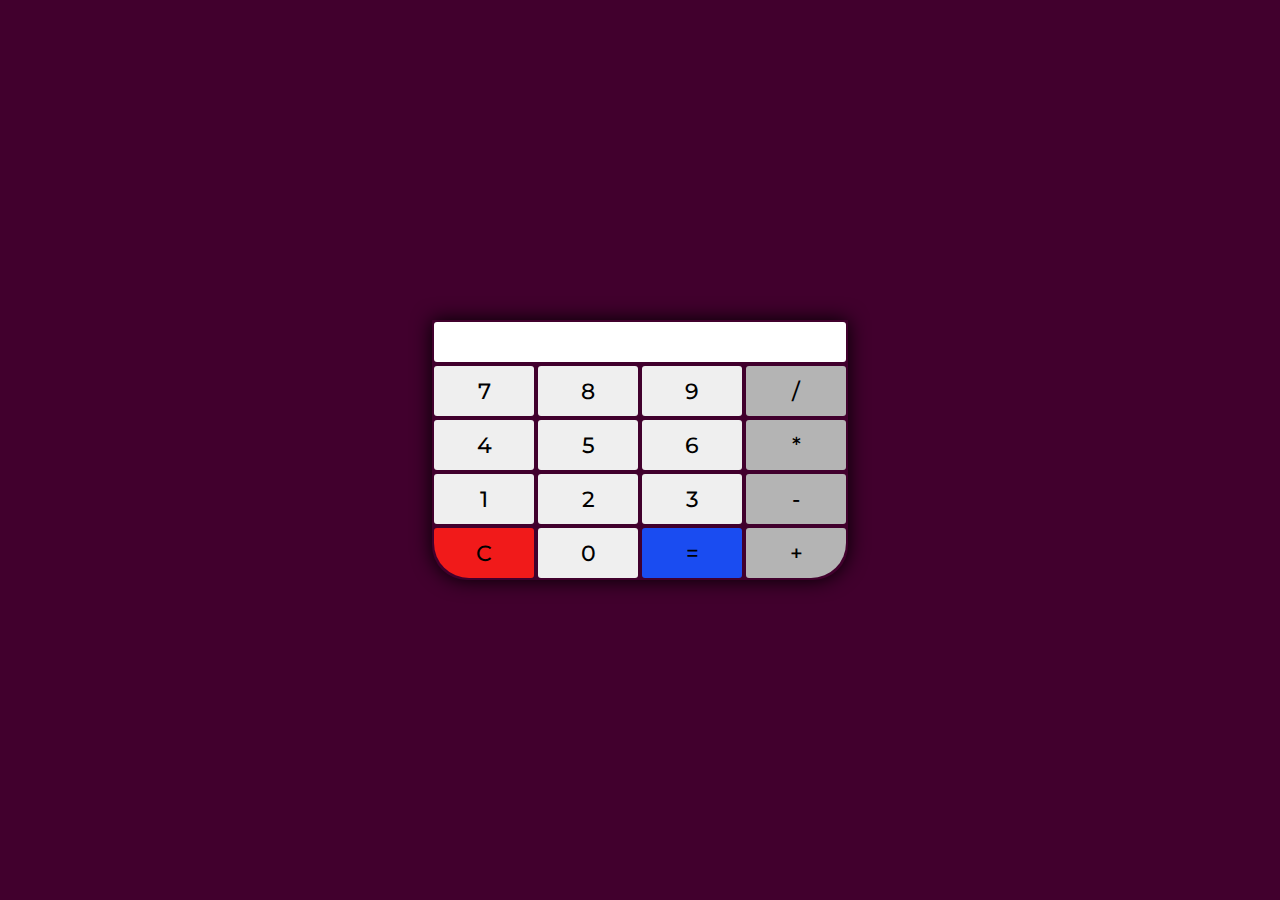
<file: SEMANA 08/Calculadora/index.html>
<!DOCTYPE html>
<html lang="en">

<head>
    <meta charset="UTF-8">
    <meta name="viewport" content="width=device-width, initial-scale=1.0">
    <script language="JavaScript" src="calculadora.js"></script>
    <link rel="stylesheet" href="estilo.css">
    <title>Document</title>
</head>

<body>
    <form action="" name="calc">
        <div id="calculadora">

            <input type="text" id="visor" name="visor">
            <div id="primeira">
                <input type="button" value="7" class="botao borda" onclick="botao(value)">
                <input type="button" value="8" class="botao borda" onclick="botao(value)">
                <input type="button" value="9" class="botao borda" onclick="botao(value)">
                <input type="button" value="/" class="botao borda" onclick="botao(value)">
            </div>
            <div id="segunda">
                <input type="button" value="4" class="botao borda" onclick="botao(value)">
                <input type="button" value="5" class="botao borda" onclick="botao(value)">
                <input type="button" value="6" class="botao borda" onclick="botao(value)">
                <input type="button" value="*" class="botao borda" onclick="botao(value)">
            </div>
            <div id="terceira">
                <input type="button" value="1" class="botao borda" onclick="botao(value)">
                <input type="button" value="2" class="botao borda" onclick="botao(value)">
                <input type="button" value="3" class="botao borda" onclick="botao(value)">
                <input type="button" value="-" class="botao borda" onclick="botao(value)">
            </div>
            <div id="quarta">
                <input type="button" value="C" class="botao borda" onclick="reseta()">
                <input type="button" value="0" class="botao borda" onclick="botao(value)">
                <input type="button" value="=" class="botao borda" onclick="calcula()">
                <input type="button" value="+" class="botao borda" onclick="botao(value)">
            </div>
        </div>
    </form>
</body>

</html>
</file>
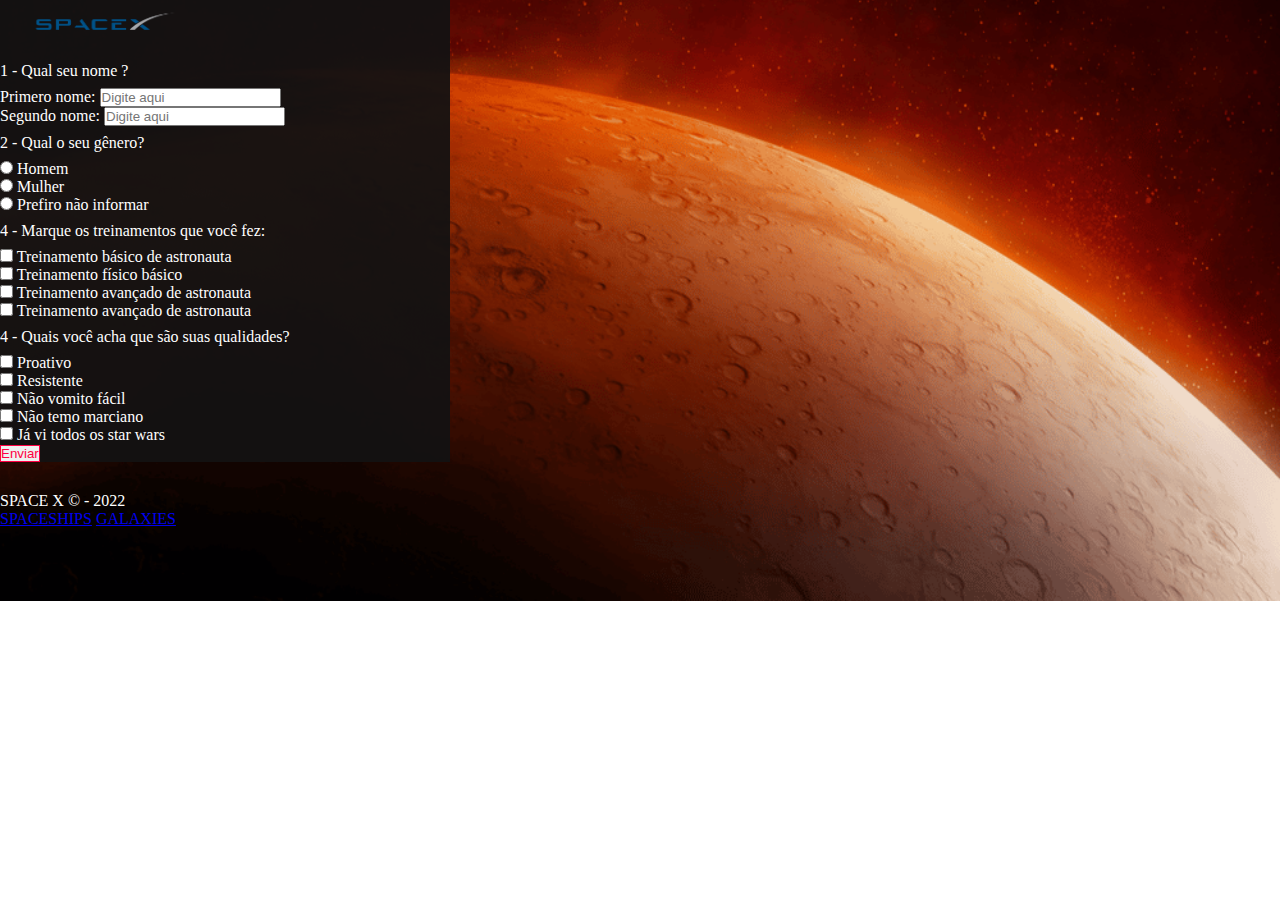
<file: SEMANA 08/bootstrap/ex01 res/index.html>
<!DOCTYPE html>
<html lang="en">

<head>
  <meta charset="UTF-8" />
  <meta http-equiv="X-UA-Compatible" content="IE=edge" />
  <meta name="viewport" content="width=device-width, initial-scale=1.0" />
  <link href="https://cdn.jsdelivr.net/npm/bootstrap@5.1.3/dist/css/bootstrap.min.css" rel="stylesheet"
    integrity="sha384-1BmE4kWBq78iYhFldvKuhfTAU6auU8tT94WrHftjDbrCEXSU1oBoqyl2QvZ6jIW3" crossorigin="anonymous" />
  <link rel="stylesheet" href="./css/style.css" />
  <link rel="shortcut icon" href="./images/FAVICON-SPACEX.png" type="image/x-icon" />
  <title>Rumo a marte - OnebitX</title>
</head>

<body class="py-5">
  <div class="container px-4 container1">
    <div class="text-center">
      <img class="img-fluid topLogo mt-4 mb-3" src="./images/logospacex.png" alt="LPlogo" />
    </div>
    <p class="paragraph">1 - Qual seu nome ?</p>
    <div class="input-group mb-3">
      <span class="input-group-text" id="basic-addon1">Primero nome:</span>
      <input type="text" class="form-control" placeholder="Digite aqui" aria-label="Username"
        aria-describedby="basic-addon1" />
    </div>
    <div class="input-group mb-3">
      <span class="input-group-text" id="basic-addon1">Segundo nome:</span>
      <input type="text" class="form-control" placeholder="Digite aqui" aria-label="Username"
        aria-describedby="basic-addon1" />
    </div>
    <p class="mt-3 paragraph">2 - Qual o seu gênero?</p>
    <div class="form-check">
      <input class="form-check-input" type="radio" name="flexRadioDefault" id="flexRadioDefault1" />
      <label class="form-check-label" for="flexRadioDefault1"> Homem </label>
    </div>
    <div class="form-check">
      <input class="form-check-input" type="radio" name="flexRadioDefault" id="flexRadioDefault2" />
      <label class="form-check-label" for="flexRadioDefault2"> Mulher </label>
    </div>
    <div class="form-check mb-2">
      <input class="form-check-input" type="radio" name="flexRadioDefault" id="flexRadioDefault2" />
      <label class="form-check-label" for="flexRadioDefault2">
        Prefiro não informar
      </label>
    </div>
    <p class="paragraph">4 - Marque os treinamentos que você fez:</p>
    <div class="form-check form-switch">
      <input class="form-check-input" type="checkbox" role="switch" id="flexSwitchCheckDefault" />
      <label class="form-check-label" for="flexSwitchCheckDefault">Treinamento básico de astronauta</label>
    </div>
    <div class="form-check form-switch">
      <input class="form-check-input" type="checkbox" role="switch" id="flexSwitchCheckDefault" />
      <label class="form-check-label" for="flexSwitchCheckDefault">Treinamento físico básico</label>
    </div>
    <div class="form-check form-switch">
      <input class="form-check-input" type="checkbox" role="switch" id="flexSwitchCheckDefault" />
      <label class="form-check-label" for="flexSwitchCheckDefault">Treinamento avançado de astronauta</label>
    </div>
    <div class="form-check form-switch">
      <input class="form-check-input" type="checkbox" role="switch" id="flexSwitchCheckDefault" />
      <label class="form-check-label" for="flexSwitchCheckDefault">Treinamento avançado de astronauta</label>
    </div>
    <p class="paragraph">4 - Quais você acha que são suas qualidades?</p>
    <div class="form-check form-check-inline">
      <input class="form-check-input" type="checkbox" id="inlineCheckbox1" value="option1" />
      <label class="form-check-label" for="inlineCheckbox1">Proativo</label>
    </div>
    <div class="form-check form-check-inline">
      <input class="form-check-input" type="checkbox" id="inlineCheckbox2" value="option2" />
      <label class="form-check-label" for="inlineCheckbox2">Resistente</label>
    </div>
    <div class="form-check form-check-inline">
      <input class="form-check-input" type="checkbox" id="inlineCheckbox2" value="option2" />
      <label class="form-check-label" for="inlineCheckbox2">Não vomito fácil</label>
    </div>
    <div class="form-check form-check-inline">
      <input class="form-check-input" type="checkbox" id="inlineCheckbox2" value="option2" />
      <label class="form-check-label" for="inlineCheckbox2">Não temo marciano</label>
    </div>
    <div class="form-check form-check-inline mb-3">
      <input class="form-check-input" type="checkbox" id="inlineCheckbox2" value="option2" />
      <label class="form-check-label" for="inlineCheckbox2">Já vi todos os star wars</label>
    </div>
    <div class="text-center">
      <button type="button" class="btn btn-outline-danger btnSend mb-3">Enviar</button>
      </text-center>
    </div>


  </div>
  <div class="container text-center footer">
    <p>
      SPACE X &copy;
      - 2022
    </p>
    <a href="./landingpage.html">SPACESHIPS</a>
    <a href="./lastpage.html">GALAXIES</a>
    <script src="https://cdn.jsdelivr.net/npm/bootstrap@5.1.3/dist/js/bootstrap.bundle.min.js"
      integrity="sha384-ka7Sk0Gln4gmtz2MlQnikT1wXgYsOg+OMhuP+IlRH9sENBO0LRn5q+8nbTov4+1p"
      crossorigin="anonymous"></script>
</body>

</html>
</file>
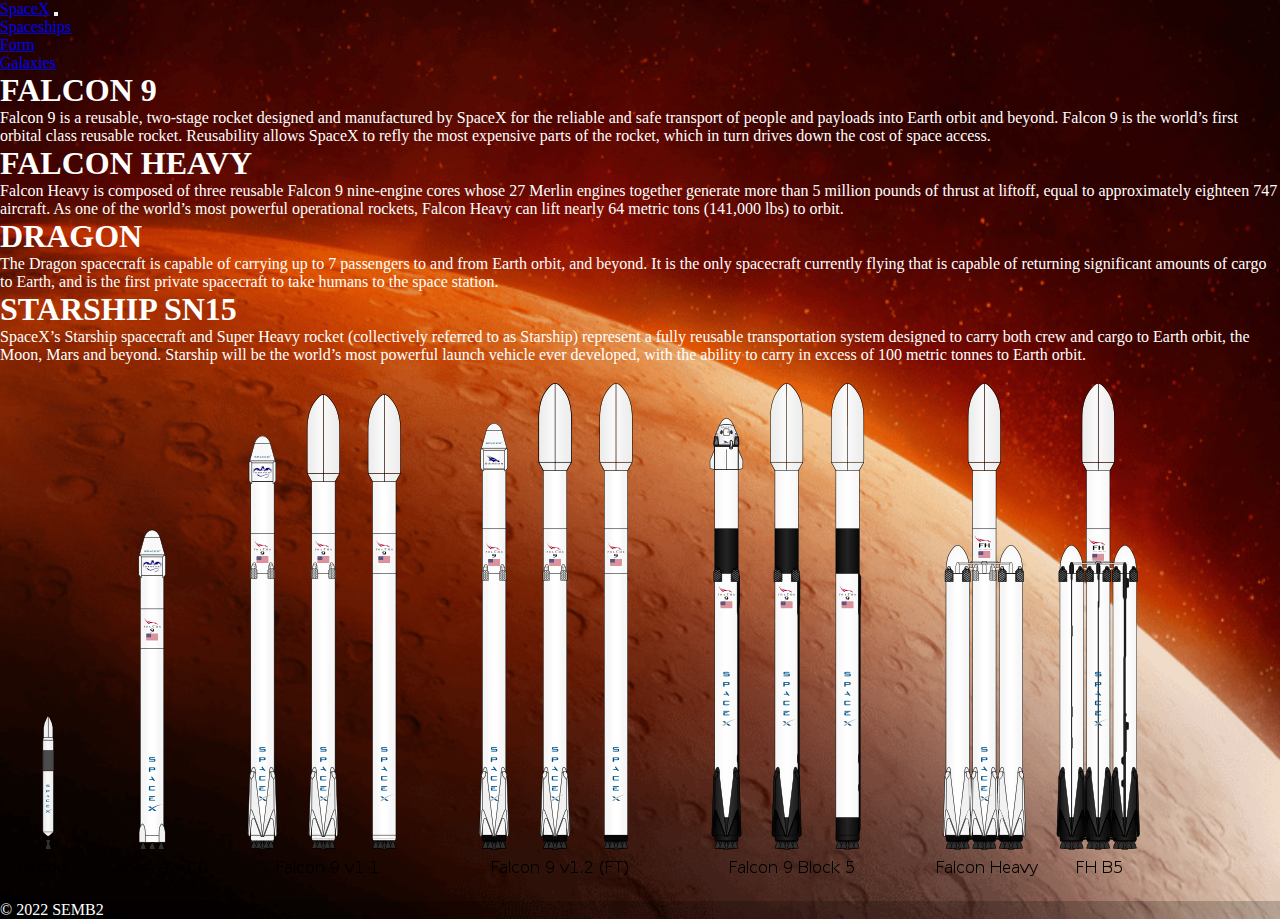
<file: SEMANA 08/bootstrap/ex01 res/landingpage.html>
<!DOCTYPE html>
<html lang="en">

<head>
  <meta charset="UTF-8">
  <meta http-equiv="X-UA-Compatible" content="IE=edge">
  <meta name="viewport" content="width=device-width, initial-scale=1.0">
  <link href="https://cdn.jsdelivr.net/npm/bootstrap@5.1.3/dist/css/bootstrap.min.css" rel="stylesheet"
    integrity="sha384-1BmE4kWBq78iYhFldvKuhfTAU6auU8tT94WrHftjDbrCEXSU1oBoqyl2QvZ6jIW3" crossorigin="anonymous" />
  <link rel="stylesheet" href="./css/style.css" />
  <link rel="shortcut icon" href="./images/FAVICON-SPACEX.png" type="image/x-icon" />
  <title>SPACE X</title>
</head>

<body>

  <nav class="navbar navbar-expand-lg navbar-light bg-light">
    <a class="navbar-brand" href="./landingpage.html">SpaceX</a>
    <button class="navbar-toggler" type="button" data-toggle="collapse" data-target="#navbarSupportedContent"
      aria-controls="navbarSupportedContent" aria-expanded="false" aria-label="Toggle navigation">
      <span class="navbar-toggler-icon"></span>
    </button>

    <div class="collapse navbar-collapse" id="navbarSupportedContent">
      <ul class="navbar-nav mr-auto">
        <li class="nav-item active">
          <a class="nav-link" href="./landingpage.html">Spaceships</span></a>
        </li>
        <li class="nav-item">
          <a class="nav-link" href="./index.html">Form</a>
        </li>
        <li class="nav-item">
          <a class="nav-link" href="./lastpage.html">Galaxies</a>
        </li>
      </ul>

    </div>
  </nav>

  <div class="container ">
    <h1>FALCON 9</h1>
    <p>Falcon 9 is a reusable, two-stage rocket designed and manufactured by SpaceX for the reliable and safe transport
      of people and payloads into Earth orbit and beyond. Falcon 9 is the world’s first orbital class reusable rocket.
      Reusability allows SpaceX to refly the most expensive parts of the rocket, which in turn drives down the cost of
      space access.</p>
    <h1>FALCON HEAVY</h1>
    <p>Falcon Heavy is composed of three reusable Falcon 9 nine-engine cores whose 27 Merlin engines together generate
      more than 5 million pounds of thrust at liftoff, equal to approximately eighteen 747 aircraft. As one of the
      world’s most powerful operational rockets, Falcon Heavy can lift nearly 64 metric tons (141,000 lbs) to orbit.</p>
    <h1>DRAGON</h1>
    <p>The Dragon spacecraft is capable of carrying up to 7 passengers to and from Earth orbit, and beyond. It is the
      only spacecraft currently flying that is capable of returning significant amounts of cargo to Earth, and is the
      first private spacecraft to take humans to the space station.</p>
    <h1>STARSHIP SN15</h1>
    <p>SpaceX’s Starship spacecraft and Super Heavy rocket (collectively referred to as Starship) represent a fully
      reusable transportation system designed to carry both crew and cargo to Earth orbit, the Moon, Mars and beyond.
      Starship will be the world’s most powerful launch vehicle ever developed, with the ability to carry in excess of
      100 metric tonnes to Earth orbit.</p>
    <img src="./images/spaceships.png" alt="" srcset="">

  </div>

  <footer class="bg-dark text-center text-lg-start">
    <!-- Copyright -->
    <div class="text-center p-3" style="background-color: rgba(0, 0, 0, 0.2);">
      © 2022 SEMB2
    </div>
    <!-- Copyright -->
  </footer>



</body>

</html>
</file>
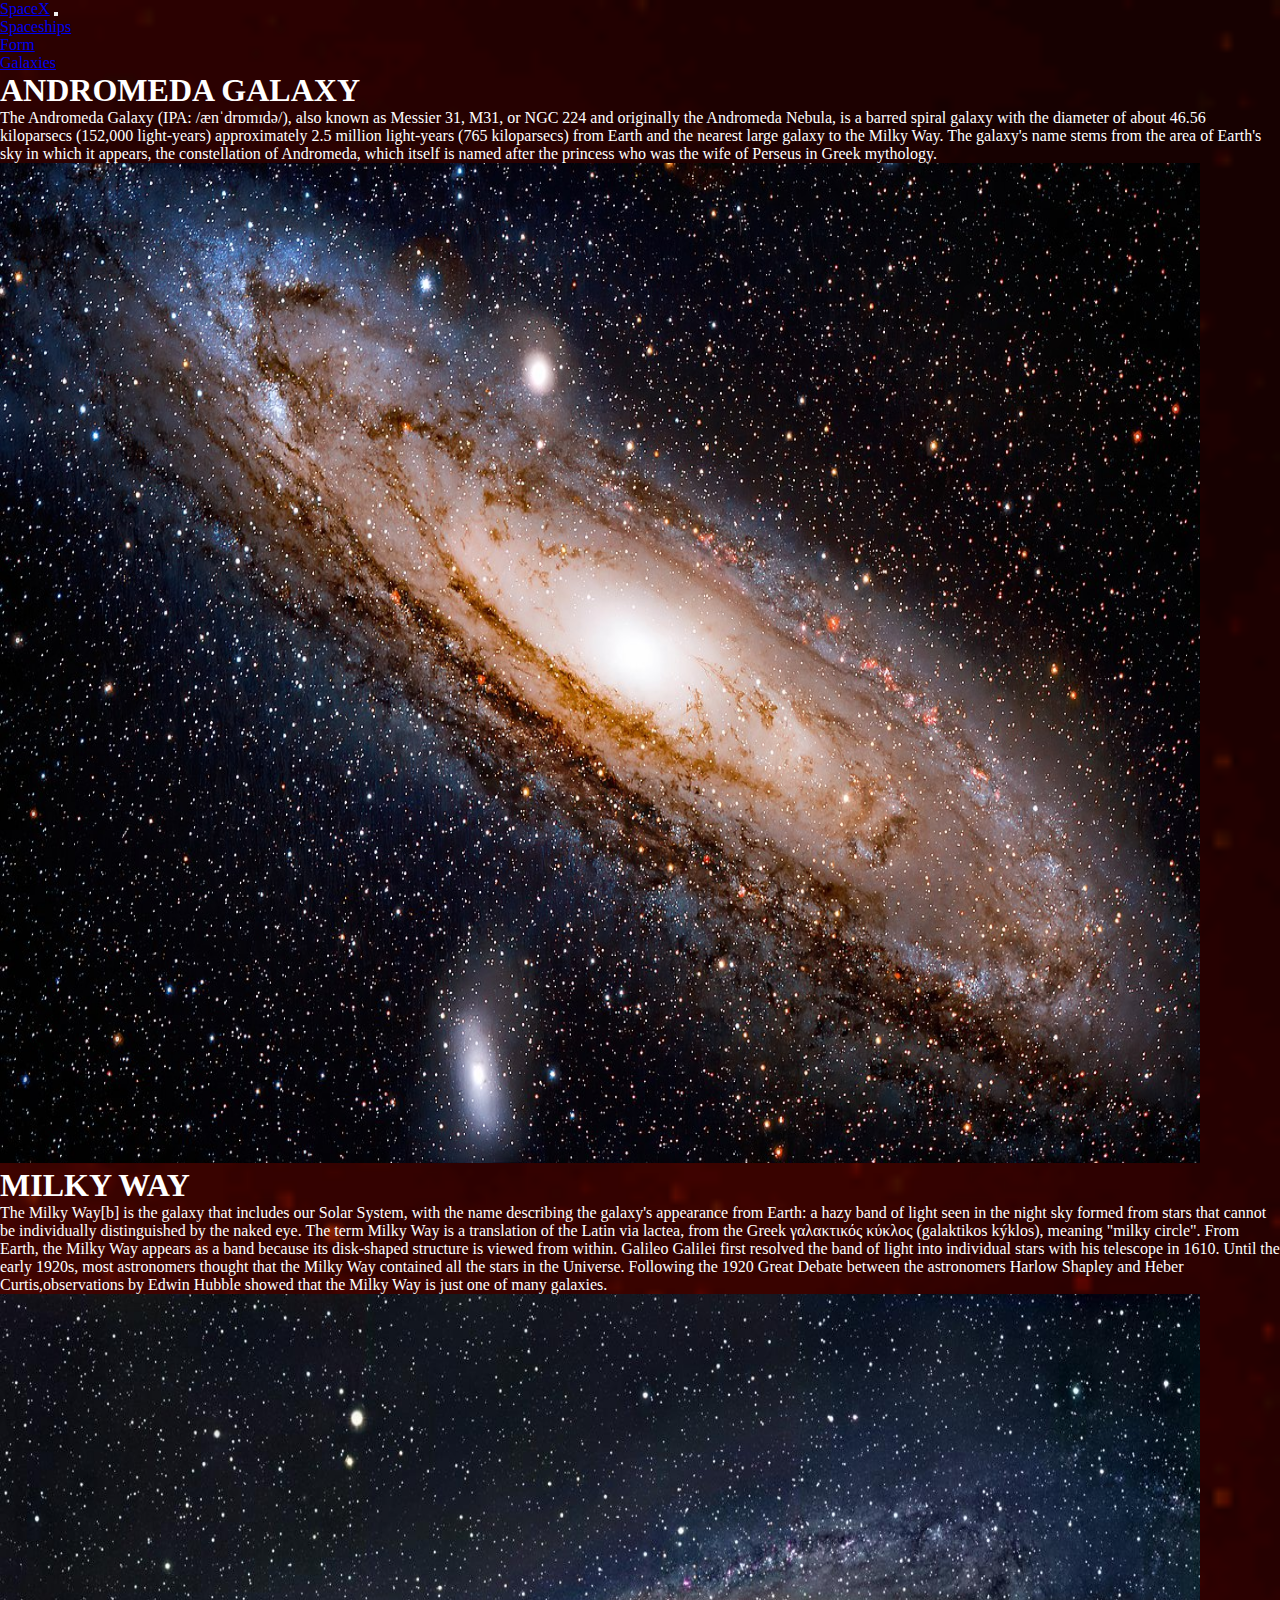
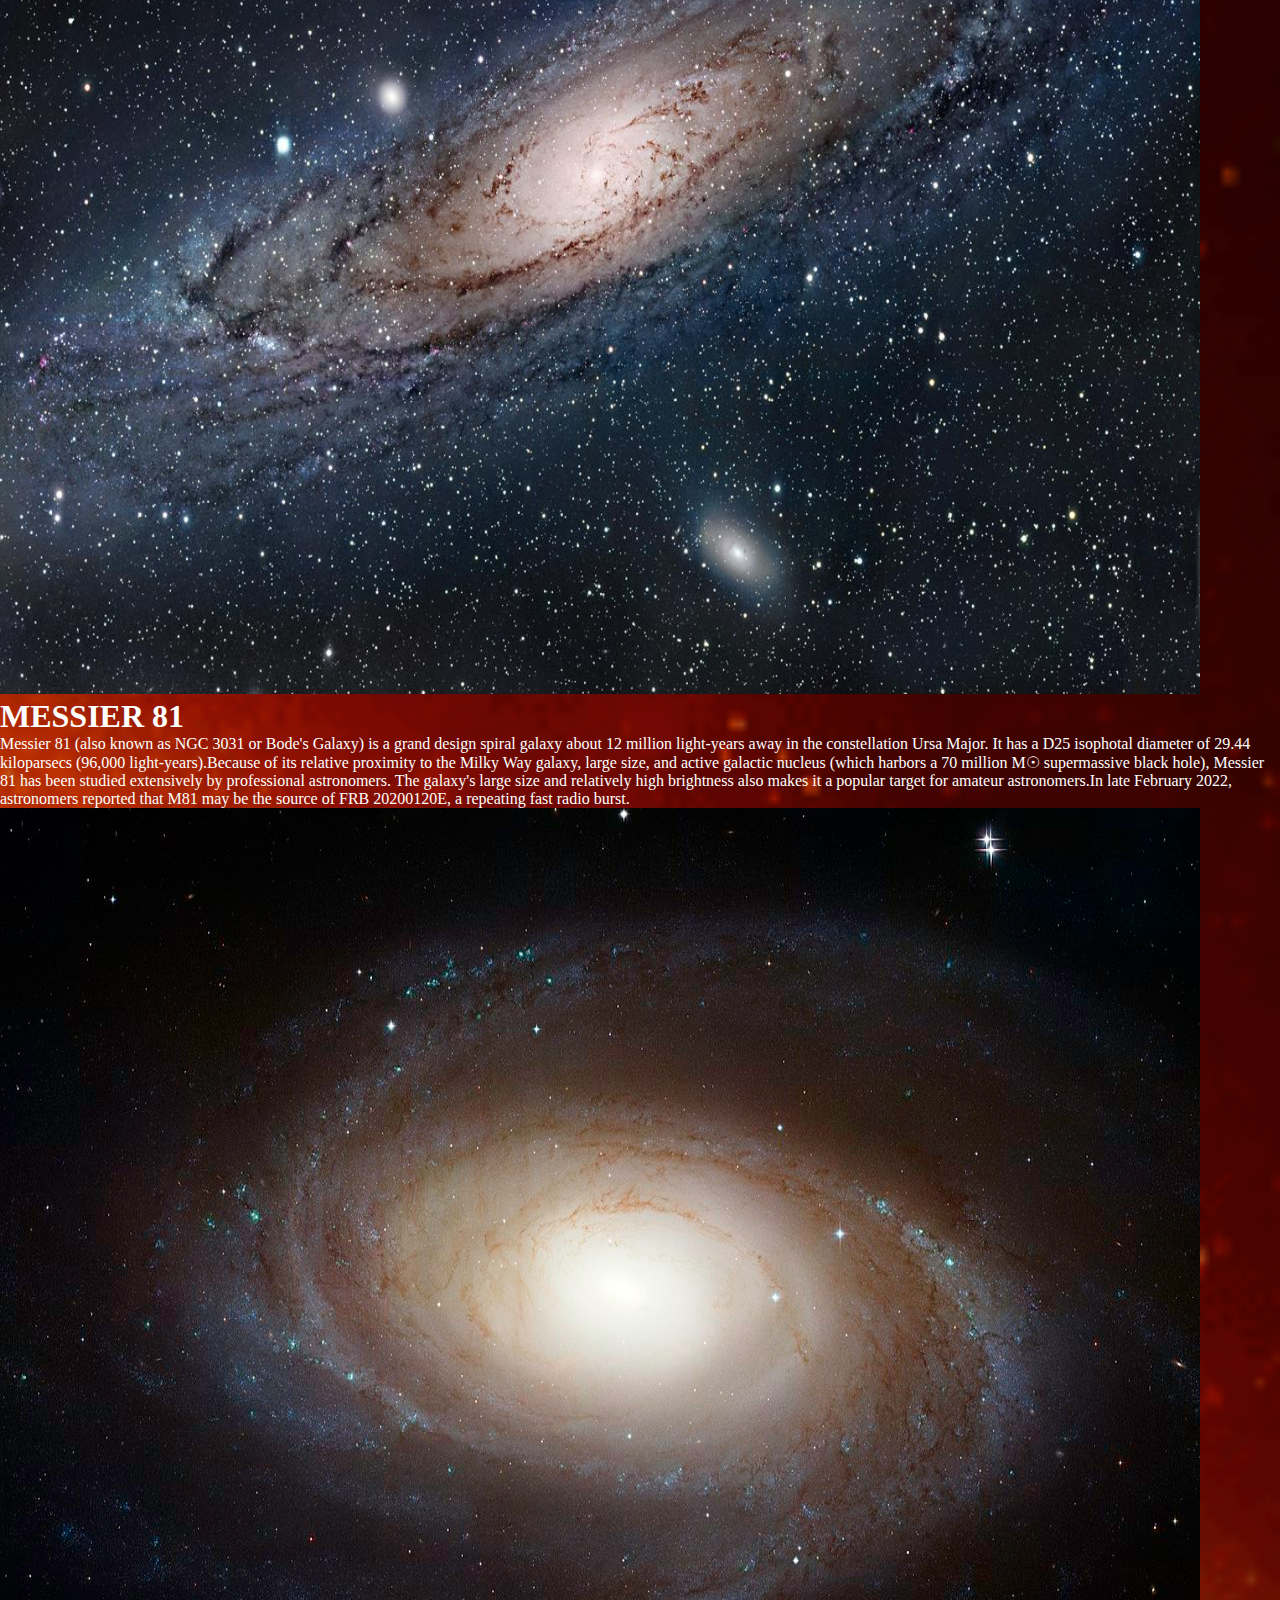
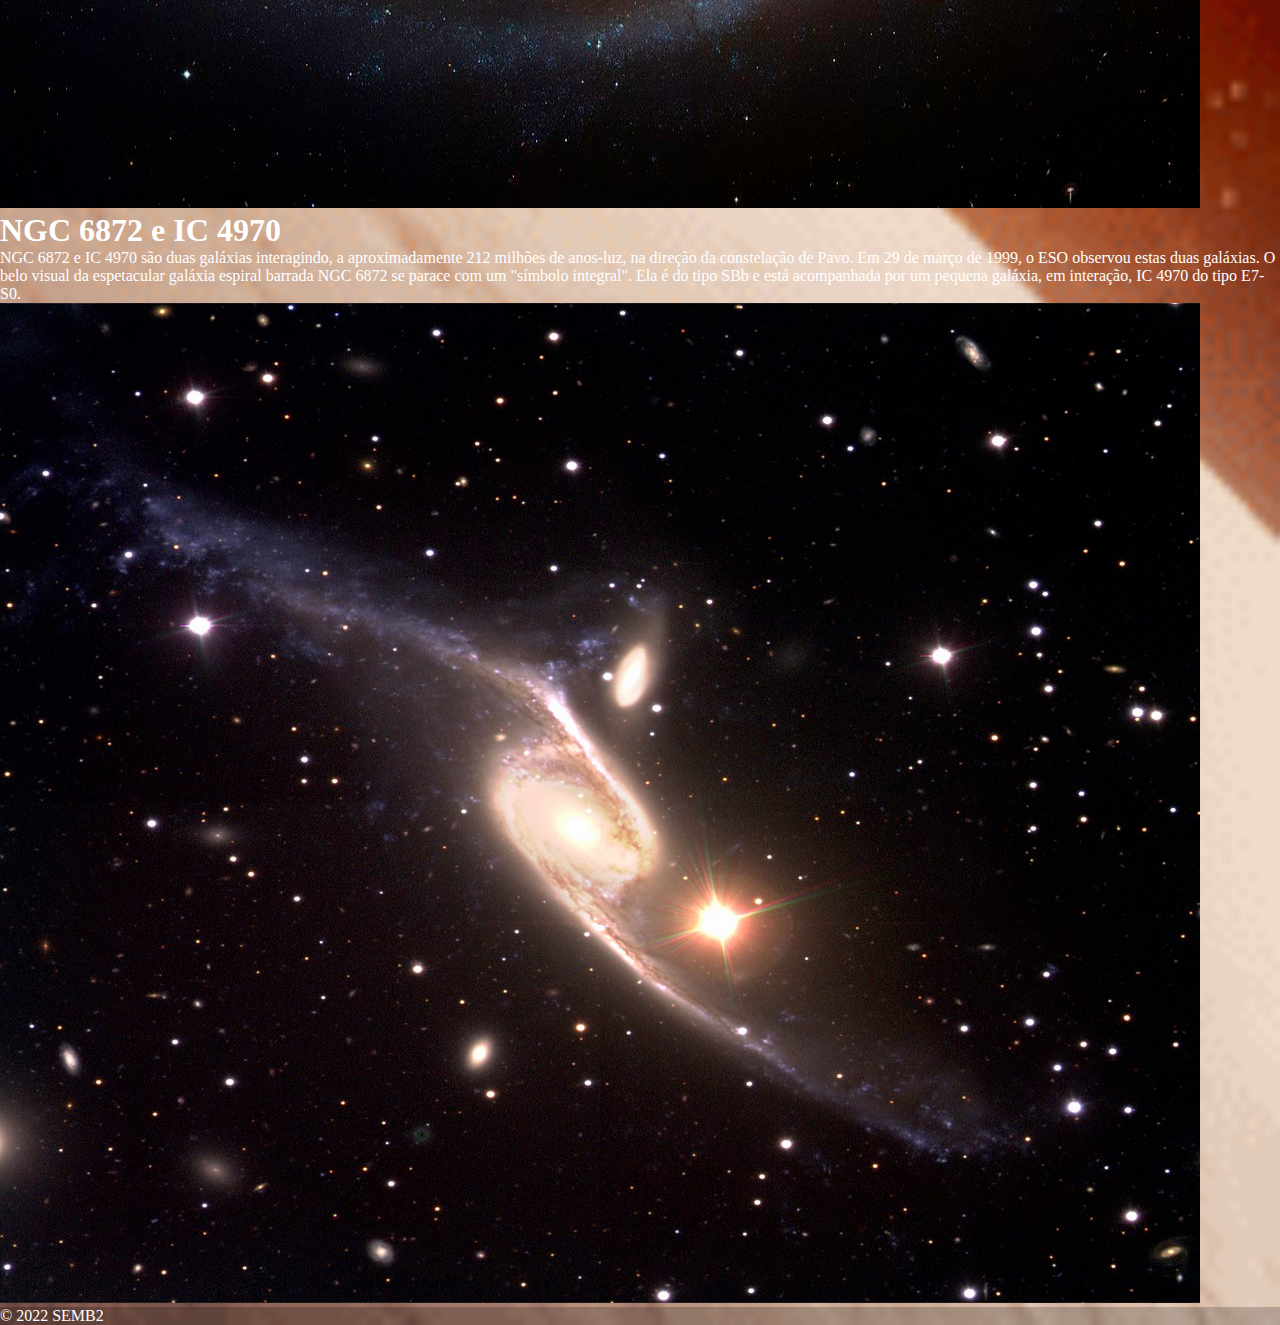
<file: SEMANA 08/bootstrap/ex01 res/lastpage.html>
<!DOCTYPE html>
<html lang="en">

<head>
  <meta charset="UTF-8">
  <meta http-equiv="X-UA-Compatible" content="IE=edge">
  <meta name="viewport" content="width=device-width, initial-scale=1.0">
  <link href="https://cdn.jsdelivr.net/npm/bootstrap@5.1.3/dist/css/bootstrap.min.css" rel="stylesheet"
    integrity="sha384-1BmE4kWBq78iYhFldvKuhfTAU6auU8tT94WrHftjDbrCEXSU1oBoqyl2QvZ6jIW3" crossorigin="anonymous" />
  <link rel="stylesheet" href="./css/style.css" />
  <link rel="shortcut icon" href="./images/FAVICON-SPACEX.png" type="image/x-icon" />
  <title>SPACE X</title>
</head>

<body>

  <nav class="navbar navbar-expand-lg navbar-light bg-light">
    <a class="navbar-brand" href="./landingpage.html">SpaceX</a>
    <button class="navbar-toggler" type="button" data-toggle="collapse" data-target="#navbarSupportedContent"
      aria-controls="navbarSupportedContent" aria-expanded="false" aria-label="Toggle navigation">
      <span class="navbar-toggler-icon"></span>
    </button>

    <div class="collapse navbar-collapse" id="navbarSupportedContent">
      <ul class="navbar-nav mr-auto">
        <li class="nav-item active">
          <a class="nav-link" href="./landingpage.html">Spaceships</span></a>
        </li>
        <li class="nav-item">
          <a class="nav-link" href="./index.html">Form</a>
        </li>
        <li class="nav-item">
          <a class="nav-link" href="./lastpage.html">Galaxies</a>
        </li>
      </ul>

    </div>
  </nav>

  <div class="container ">
    <h1>ANDROMEDA GALAXY</h1>
    <p>The Andromeda Galaxy (IPA: /ænˈdrɒmɪdə/), also known as Messier 31, M31, or NGC 224 and originally the Andromeda
      Nebula, is a barred spiral galaxy with the diameter of about 46.56 kiloparsecs (152,000 light-years)
      approximately 2.5 million light-years (765 kiloparsecs) from Earth and the nearest large galaxy to the Milky Way.
      The galaxy's name stems from the area of Earth's sky in which it appears, the constellation of Andromeda, which
      itself is named after the princess who was the wife of Perseus in Greek mythology.</p>
    <img src="./images/Andromeda.jpg" alt="" srcset="" class="galaxy">
    <h1>MILKY WAY</h1>
    <p>The Milky Way[b] is the galaxy that includes our Solar System, with the name describing the galaxy's appearance
      from Earth: a hazy band of light seen in the night sky formed from stars that cannot be individually distinguished
      by the naked eye. The term Milky Way is a translation of the Latin via lactea, from the Greek γαλακτικός κύκλος
      (galaktikos kýklos), meaning "milky circle". From Earth, the Milky Way appears as a band because its
      disk-shaped structure is viewed from within. Galileo Galilei first resolved the band of light into individual
      stars with his telescope in 1610. Until the early 1920s, most astronomers thought that the Milky Way contained all
      the stars in the Universe. Following the 1920 Great Debate between the astronomers Harlow Shapley and Heber
      Curtis,observations by Edwin Hubble showed that the Milky Way is just one of many galaxies.</p>
    <img src="./images/MILYWAY.jpg" alt="" srcset="" class="galaxy">
    <h1>MESSIER 81</h1>
    <p>Messier 81 (also known as NGC 3031 or Bode's Galaxy) is a grand design spiral galaxy about 12 million light-years
      away in the constellation Ursa Major. It has a D25 isophotal diameter of 29.44 kiloparsecs (96,000
      light-years).Because of its relative proximity to the Milky Way galaxy, large size, and active galactic
      nucleus (which harbors a 70 million M☉ supermassive black hole), Messier 81 has been studied extensively by
      professional astronomers. The galaxy's large size and relatively high brightness also makes it a popular target
      for amateur astronomers.In late February 2022, astronomers reported that M81 may be the source of FRB
      20200120E, a repeating fast radio burst.</p>
    <img src="./images/MESSIER.jpg" alt="" srcset="" class="galaxy">
    <h1>NGC 6872 e IC 4970</h1>
    <p>NGC 6872 e IC 4970 são duas galáxias interagindo, a aproximadamente 212 milhões de anos-luz, na direção da
      constelação de Pavo.


      Em 29 de março de 1999, o ESO observou estas duas galáxias. O belo visual da espetacular galáxia espiral barrada
      NGC 6872 se parace com um "símbolo integral". Ela é do tipo SBb e está acompanhada por um pequena galáxia, em
      interação, IC 4970 do tipo E7-S0.</p>
    <img src="./images/NGC.jpg" alt="" srcset="" class="galaxy">

  </div>
  <footer class="bg-dark text-center text-lg-start">
    <!-- Copyright -->
    <div class="text-center p-3" style="background-color: rgba(0, 0, 0, 0.2);">
      © 2022 SEMB2
    </div>
    <!-- Copyright -->
  </footer>
</body>

</html>
</file>
<file: SEMANA 08/Calculadora/estilo.css>
@import url('https://fonts.googleapis.com/css2?family=Montserrat:wght@500;600&display=swap');
* {
    padding: 0;
    margin: 0;
    outline: none;
    font-family: 'Montserrat', sans-serif;
    font-weight: 500;
    font-size: 22px;
}
body {
    display: flex;
    justify-content: center;
    align-items: center;
    height: 100vh;
    background: #41002d;
}
input {
    margin: 2px;
    border: none;
    border-radius: 3px;
}
input[type=text] {
    width: calc(100% - 4px);
    height: 40px;
}
input[type=button] {
    width: 100px;
    height: 50px;
    transition: ease 0.2s;
    cursor: pointer;
}
div#calculadora {
    box-shadow: 0 0 20px black;
}
div#calculadora div {
    display: flex;
}
div#calculadora div input:nth-child(4) {
    background: #b4b4b4;
}
div#quarta input:nth-child(1) {
    background: #f11a1a;
}
div#quarta input:nth-child(1), div#calculadora {
    border-bottom-left-radius: 35px;
}
div#quarta input:nth-child(3) {
    background: #1a4cf1;
}
div#quarta input:nth-child(4), div#calculadora {
    border-bottom-right-radius: 35px;
}
input[type=button]:hover {
    filter: brightness(50%);
}
input[type=button]:active {
    transform: scale(0.9);
}
</file>
<file: SEMANA 08/bootstrap/ex01 res/css/style.css>
* {
  padding: 0px;
  margin: 0px;
}

body {
  background: url(../images/marte.png);
  background-size: cover;
  background-repeat: no-repeat;
  background-position: right;
  color: white;
}

.container1 {
  background-color: rgba(19, 18, 18, 0.9450980392);
  width: 450px;
  height: auto;
}

.topLogo {
  width: 185px;
}

.paragraph {
  margin: 8px 0px;
}

.btnSend {
  color: #ff0043;
  border: 1px solid #ff0043;
}
.btnSend:hover {
  background-color: #ff0043;
  color: white;
}

.footer {
  margin-top: 30px;
  margin-bottom: -30px;
}

.falcon {
  width: 100px;
  height: 100px;
}

.galaxy {
  width: 1200px;
  height: 1000px;
}

/*# sourceMappingURL=style.css.map */
</file>
